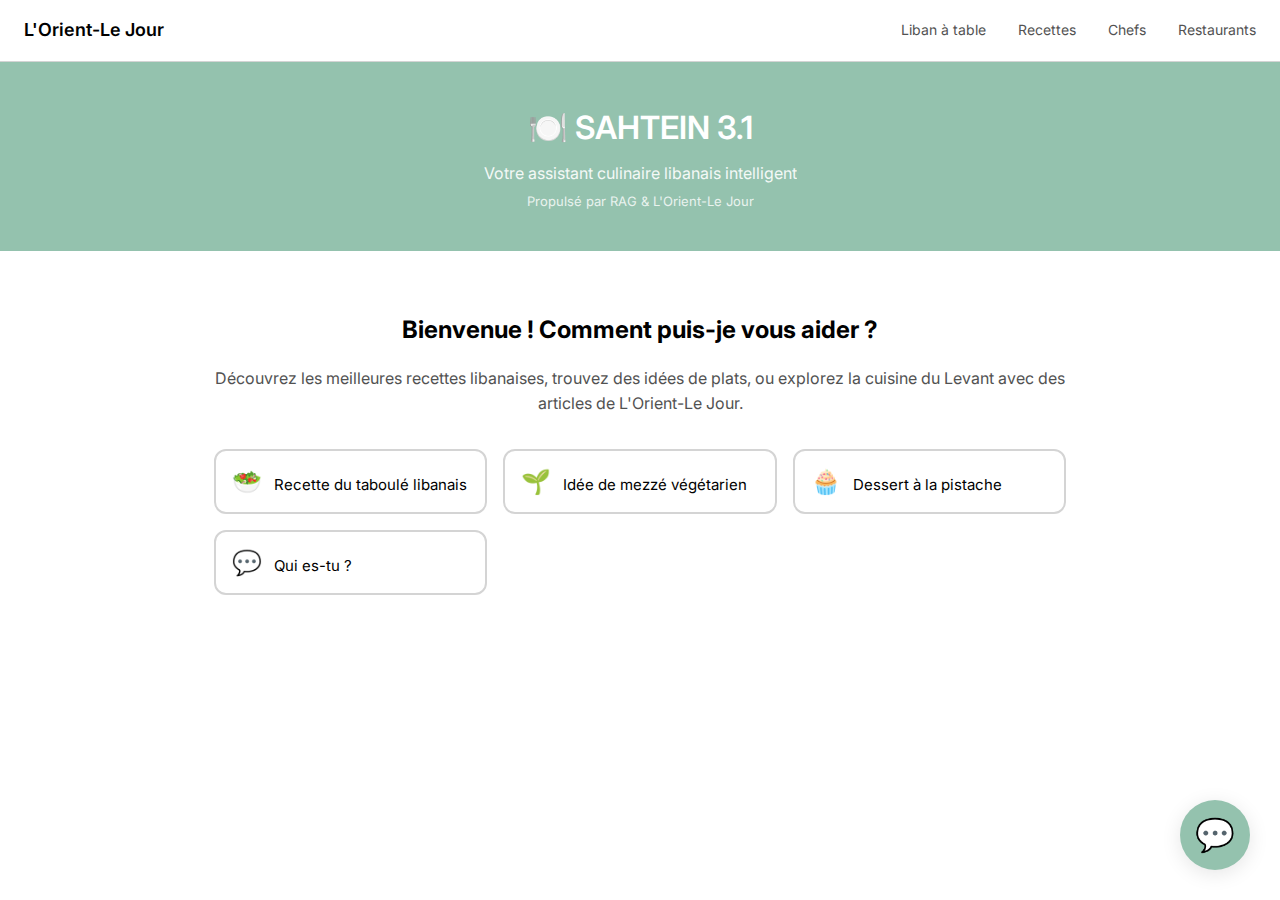
<file: frontend/index.html>
<!DOCTYPE html>
<html lang="fr">
  <head>
    <meta charset="UTF-8" />
    <meta name="viewport" content="width=device-width, initial-scale=1.0" />
    <title>L'Orient Le Jour - SAHTEIN 3.1</title>
    <link
      href="https://fonts.googleapis.com/css2?family=Inter:wght@300;400;500;600&display=swap"
      rel="stylesheet"
    />
    <style>
      /* === VARIABLES & RESET === */
      :root {
        --green: #94c2ae;
        --green-light: #a8d4c0;
        --gray-light: #f5f5f5;
        --gray-medium: #d4d4d4;
        --gray-dark: #525252;
        --white: #ffffff;
        --black: #000000;
        --shadow: 0 4px 20px rgba(0, 0, 0, 0.1);
        --radius: 12px;
        --transition: all 0.3s ease;
      }

      * {
        margin: 0;
        padding: 0;
        box-sizing: border-box;
      }

      body {
        font-family: "Inter", sans-serif;
        background: var(--white);
        color: var(--black);
        line-height: 1.6;
      }

      /* === ANIMATIONS === */
      @keyframes pulse {
        0%,
        100% {
          transform: scale(1);
        }
        50% {
          transform: scale(1.05);
        }
      }

      @keyframes pulse-dots {
        0%,
        80%,
        100% {
          transform: scale(0);
        }
        40% {
          transform: scale(1);
        }
      }

      /* === LAYOUT COMPONENTS === */
      .header {
        border-bottom: 1px solid var(--gray-medium);
        padding: 16px 24px;
        background: var(--white);
        position: relative;
        z-index: 100;
      }

      .nav {
        display: flex;
        align-items: center;
        justify-content: space-between;
      }

      .logo {
        font-weight: 600;
        font-size: 18px;
      }

      .nav-items {
        display: flex;
        gap: 32px;
        font-size: 14px;
        color: var(--gray-dark);
      }

      .green-section {
        background: var(--green);
        color: var(--white);
        text-align: center;
        padding: 40px 24px;
      }

      .green-section h1 {
        font-size: 32px;
        font-weight: 600;
        margin-bottom: 8px;
      }

      .green-section p {
        font-size: 16px;
        opacity: 0.9;
      }

      .green-section small {
        display: block;
        margin-top: 4px;
        font-size: 13px;
        opacity: 0.8;
      }

      /* === WELCOME SECTION === */
      .welcome-section {
        max-width: 900px;
        margin: 0 auto;
        padding: 60px 24px;
        text-align: center;
      }

      .welcome-section h2 {
        font-size: 24px;
        margin-bottom: 16px;
        color: var(--black);
      }

      .welcome-section p {
        font-size: 16px;
        color: var(--gray-dark);
        margin-bottom: 32px;
        line-height: 1.6;
      }

      .quick-suggestions {
        display: grid;
        grid-template-columns: repeat(auto-fit, minmax(250px, 1fr));
        gap: 16px;
        margin-bottom: 32px;
      }

      .suggestion-btn {
        background: var(--white);
        border: 2px solid var(--gray-medium);
        border-radius: var(--radius);
        padding: 16px;
        cursor: pointer;
        transition: var(--transition);
        text-align: left;
        font-size: 15px;
        color: var(--black);
        font-family: "Inter", sans-serif;
      }

      .suggestion-btn:hover {
        border-color: var(--green);
        transform: translateY(-2px);
        box-shadow: var(--shadow);
      }

      .suggestion-btn .emoji {
        font-size: 24px;
        margin-right: 8px;
      }

      /* === BLOB SYSTEM === */
      .blob {
        position: fixed;
        bottom: 30px;
        right: 30px;
        width: 70px;
        height: 70px;
        background: var(--green);
        border-radius: 50%;
        cursor: pointer;
        z-index: 1000;
        display: flex;
        align-items: center;
        justify-content: center;
        font-size: 32px;
        box-shadow: var(--shadow);
        transition: var(--transition);
        animation: pulse 3s infinite;
      }

      .blob:hover {
        transform: scale(1.1);
        background: var(--green-light);
      }

      .blob.hidden {
        transform: translateY(150%);
        opacity: 0;
        pointer-events: none;
      }

      /* === CHAT WINDOW === */
      .chat-window {
        position: fixed;
        background: var(--white);
        border: 2px solid var(--green);
        border-radius: var(--radius);
        box-shadow: var(--shadow);
        z-index: 600;
        opacity: 0;
        pointer-events: none;
        transition: var(--transition);
        display: flex;
        flex-direction: column;
        overflow: hidden;
      }

      .chat-window.visible {
        opacity: 1;
        pointer-events: all;
      }

      /* Chat window modes */
      .chat-window.window-mode {
        top: 10%;
        right: 5%;
        width: 550px;
        height: 650px;
        resize: both;
        min-width: 400px;
        min-height: 450px;
        max-width: 90vw;
        max-height: 85vh;
      }

      .chat-window.half-screen {
        top: 0;
        right: 0;
        width: 50vw;
        height: 100vh;
        border-radius: 0;
        resize: horizontal;
        min-width: 400px;
      }

      .chat-window.full-screen {
        top: 0;
        left: 0;
        right: 0;
        bottom: 0;
        width: 100vw;
        height: 100vh;
        border-radius: 0;
        resize: none;
      }

      .chat-header {
        background: var(--green);
        color: var(--white);
        padding: 16px 20px;
        display: flex;
        align-items: center;
        justify-content: space-between;
        cursor: move;
      }

      .chat-info h3 {
        font-size: 18px;
        font-weight: 500;
        margin-bottom: 2px;
      }

      .chat-info p {
        font-size: 13px;
        opacity: 0.9;
      }

      .chat-controls {
        display: flex;
        gap: 8px;
        align-items: center;
      }

      .control-btn {
        width: 32px;
        height: 32px;
        background: rgba(255, 255, 255, 0.2);
        color: var(--white);
        border: none;
        border-radius: 6px;
        font-size: 16px;
        cursor: pointer;
        transition: var(--transition);
        display: flex;
        align-items: center;
        justify-content: center;
      }

      .control-btn:hover {
        background: rgba(255, 255, 255, 0.3);
      }

      .debug-toggle {
        display: flex;
        align-items: center;
        gap: 6px;
        margin-right: 8px;
        font-size: 12px;
        background: rgba(255, 255, 255, 0.15);
        padding: 4px 10px;
        border-radius: 12px;
        cursor: pointer;
        user-select: none;
      }

      .debug-toggle input[type="checkbox"] {
        width: 14px;
        height: 14px;
        cursor: pointer;
      }

      .chat-messages {
        flex: 1;
        padding: 20px;
        overflow-y: auto;
        min-height: 0;
      }

      .chat-input-area {
        padding: 16px 20px;
        border-top: 1px solid var(--gray-medium);
        background: var(--white);
      }

      .input-container {
        display: flex;
        gap: 12px;
        align-items: flex-end;
      }

      .chat-input {
        flex: 1;
        border: 1px solid var(--gray-medium);
        border-radius: 8px;
        padding: 12px 16px;
        min-height: 44px;
        max-height: 120px;
        font-size: 15px;
        font-family: "Inter", sans-serif;
        resize: none;
        overflow-y: auto;
        line-height: 1.4;
        background: var(--white);
        outline: none;
      }

      .chat-input:focus {
        border-color: var(--green);
      }

      .send-button {
        width: 44px;
        height: 44px;
        background: linear-gradient(135deg, var(--green), var(--green-light));
        border: none;
        border-radius: 10px;
        color: var(--white);
        flex-shrink: 0;
        font-size: 20px;
        cursor: pointer;
        display: flex;
        align-items: center;
        justify-content: center;
        transition: var(--transition);
        box-shadow: 0 3px 12px rgba(148, 194, 174, 0.3);
      }

      .send-button:hover {
        background: linear-gradient(135deg, var(--green-light), var(--green));
        transform: scale(1.05) translateY(-1px);
        box-shadow: 0 6px 20px rgba(148, 194, 174, 0.4);
      }

      .send-button:active {
        transform: scale(0.98);
      }

      .send-button:disabled {
        opacity: 0.5;
        cursor: not-allowed;
      }

      .reset-button {
        flex-shrink: 0;
        padding: 10px 16px;
        background: rgba(229, 62, 62, 0.1);
        border: 1px solid rgba(229, 62, 62, 0.3);
        border-radius: 8px;
        color: #c53030;
        font-size: 13px;
        font-family: "Inter", sans-serif;
        cursor: pointer;
        transition: var(--transition);
        display: flex;
        align-items: center;
        gap: 6px;
      }

      .reset-button:hover {
        background: rgba(229, 62, 62, 0.15);
      }

      /* === MESSAGES === */
      .message {
        margin-bottom: 20px;
        position: relative;
      }

      .message.user {
        display: flex;
        justify-content: flex-end;
      }

      .message-content {
        word-wrap: break-word;
        line-height: 1.5;
      }

      .message.user .message-content {
        background: var(--green);
        color: var(--white);
        padding: 12px 16px;
        border-radius: var(--radius);
        max-width: 75%;
        white-space: pre-wrap;
      }

      .message.assistant .message-wrapper {
        max-width: 90%;
      }

      .message.assistant .message-content {
        border-left: 3px solid var(--green);
        padding-left: 16px;
        color: var(--black);
        line-height: 1.6;
      }

      .message.assistant .message-content p {
        margin: 8px 0;
      }

      .message.assistant .message-content p:first-child {
        margin-top: 0;
      }

      .message.assistant .message-content p:last-child {
        margin-bottom: 0;
      }

      .message.assistant .message-content a {
        color: var(--green);
        text-decoration: none;
        font-weight: 500;
        border-bottom: 1px solid var(--green);
      }

      .message.assistant .message-content a:hover {
        color: var(--green-light);
      }

      .message-metadata {
        margin-top: 8px;
        padding: 8px 12px;
        background: rgba(148, 194, 174, 0.1);
        border-radius: 8px;
        font-size: 12px;
        display: flex;
        align-items: center;
        gap: 12px;
        flex-wrap: wrap;
      }

      .metadata-item {
        display: flex;
        align-items: center;
        gap: 4px;
        color: var(--gray-dark);
      }

      .metadata-item strong {
        color: var(--black);
      }

      .metadata-item a {
        color: var(--green);
        text-decoration: none;
        font-weight: 500;
      }

      .metadata-item a:hover {
        text-decoration: underline;
      }

      .debug-info {
        margin-top: 8px;
      }

      .debug-info details {
        background: #f8f9fa;
        border: 1px solid var(--gray-medium);
        border-radius: 8px;
        padding: 8px;
      }

      .debug-info summary {
        cursor: pointer;
        font-weight: 500;
        font-size: 13px;
        color: var(--gray-dark);
        user-select: none;
      }

      .debug-info summary:hover {
        color: var(--black);
      }

      .debug-info pre {
        margin-top: 8px;
        padding: 12px;
        background: #ffffff;
        border: 1px solid var(--gray-medium);
        border-radius: 6px;
        font-size: 11px;
        overflow-x: auto;
        max-height: 300px;
        overflow-y: auto;
      }

      /* Special message states */
      .message.loading .message-content {
        display: flex;
        align-items: center;
        gap: 8px;
        padding-left: 16px;
        color: var(--gray-dark);
      }

      .message.loading .message-content span {
        display: inline-block;
        width: 8px;
        height: 8px;
        border-radius: 50%;
        background: var(--gray-medium);
        animation: pulse-dots 1.4s infinite both;
      }

      .message.loading .message-content span:nth-child(1) {
        animation-delay: -0.32s;
      }
      .message.loading .message-content span:nth-child(2) {
        animation-delay: -0.16s;
      }

      .message.error .message-wrapper {
        max-width: 90%;
      }

      .message.error .message-content {
        border-left-color: #e53e3e;
        color: #e53e3e;
        padding-left: 16px;
        display: flex;
        align-items: flex-start;
        gap: 8px;
      }

      /* === WELCOME STATE === */
      .empty-state {
        text-align: center;
        padding: 32px;
        color: var(--gray-dark);
      }

      .empty-icon {
        font-size: 48px;
        margin-bottom: 16px;
      }

      .empty-state h3 {
        margin: 16px 0 8px 0;
        color: var(--black);
        font-size: 20px;
      }

      .empty-state p {
        margin: 8px 0;
        line-height: 1.5;
      }

      .suggestions-grid {
        display: grid;
        grid-template-columns: repeat(auto-fit, minmax(200px, 1fr));
        gap: 12px;
        margin-top: 24px;
        max-width: 600px;
        margin-left: auto;
        margin-right: auto;
      }

      .suggestion-chip {
        background: var(--white);
        border: 2px solid var(--gray-medium);
        border-radius: var(--radius);
        padding: 12px;
        cursor: pointer;
        transition: var(--transition);
        text-align: left;
        font-size: 14px;
        color: var(--black);
      }

      .suggestion-chip:hover {
        border-color: var(--green);
        transform: translateY(-2px);
        box-shadow: var(--shadow);
      }

      .suggestion-chip .emoji {
        font-size: 20px;
        margin-right: 6px;
      }

      /* === RESPONSIVE === */
      @media (max-width: 768px) {
        .nav-items {
          display: none;
        }

        .blob {
          bottom: 20px;
          right: 20px;
          width: 60px;
          height: 60px;
          font-size: 28px;
        }

        .chat-window.window-mode,
        .chat-window.half-screen,
        .chat-window.full-screen {
          position: fixed !important;
          top: 0 !important;
          left: 0 !important;
          right: 0 !important;
          bottom: 0 !important;
          width: 100vw !important;
          height: 100vh !important;
          border-radius: 0 !important;
          resize: none !important;
          max-width: 100% !important;
          min-width: 100% !important;
        }

        #windowBtn,
        #halfBtn,
        #fullBtn {
          display: none !important;
        }
      }
    </style>
  </head>
  <body>
    <!-- Header -->
    <header class="header">
      <nav class="nav">
        <div class="logo">L'Orient-Le Jour</div>
        <div class="nav-items">
          <span>Liban à table</span>
          <span>Recettes</span>
          <span>Chefs</span>
          <span>Restaurants</span>
        </div>
      </nav>
    </header>

    <!-- Section verte -->
    <section class="green-section">
      <h1>🍽️ SAHTEIN 3.1</h1>
      <p>Votre assistant culinaire libanais intelligent</p>
      <small>Propulsé par RAG & L'Orient-Le Jour</small>
    </section>

    <!-- Welcome section -->
    <section class="welcome-section">
      <h2>Bienvenue ! Comment puis-je vous aider ?</h2>
      <p>
        Découvrez les meilleures recettes libanaises, trouvez des idées de plats,
        ou explorez la cuisine du Levant avec des articles de L'Orient-Le Jour.
      </p>

      <div class="quick-suggestions">
        <button class="suggestion-btn" data-query="Recette du taboulé libanais">
          <span class="emoji">🥗</span>
          Recette du taboulé libanais
        </button>
        <button class="suggestion-btn" data-query="Idée de mezzé végétarien">
          <span class="emoji">🌱</span>
          Idée de mezzé végétarien
        </button>
        <button class="suggestion-btn" data-query="Dessert libanais à base de pistache">
          <span class="emoji">🧁</span>
          Dessert à la pistache
        </button>
        <button class="suggestion-btn" data-query="Qui es-tu ?">
          <span class="emoji">💬</span>
          Qui es-tu ?
        </button>
      </div>
    </section>

    <!-- Blob -->
    <div class="blob" id="blob">💬</div>

    <!-- Fenêtre de chat -->
    <div class="chat-window window-mode" id="chatWindow">
      <div class="chat-header" id="chatHeader">
        <div class="chat-info">
          <h3>🍽️ SAHTEIN 3.1</h3>
          <p>Assistant culinaire libanais</p>
        </div>
        <div class="chat-controls">
          <label class="debug-toggle" title="Activer le mode debug">
            <input type="checkbox" id="debugToggle" />
            <span>Debug</span>
          </label>
          <button class="control-btn" id="windowBtn" title="Mode fenêtre">❐</button>
          <button class="control-btn" id="halfBtn" title="Demi-écran">◧</button>
          <button class="control-btn" id="fullBtn" title="Plein écran">🗖</button>
          <button class="control-btn" id="closeBtn" title="Fermer">×</button>
        </div>
      </div>

      <div class="chat-messages" id="chatMessages">
        <!-- Messages will appear here -->
      </div>

      <div class="chat-input-area">
        <div class="input-container">
          <button class="reset-button" id="resetButton" title="Effacer la conversation">
            🗑️ Effacer
          </button>
          <textarea
            class="chat-input"
            id="chatInput"
            placeholder="Tapez votre message... (Entrée pour envoyer, Maj+Entrée pour nouvelle ligne)"
            rows="1"
          ></textarea>
          <button class="send-button" id="sendButton" title="Envoyer">✦</button>
        </div>
      </div>
    </div>

    <script>
      // ==================== CONFIGURATION ====================
      const API_BASE_URL = "http://localhost:8000/api";
      const APP_NAME = "Sahtein 3.1";

      // Scenario names for debugging
      const SCENARIO_NAMES = {
        1: "Recette OLJ disponible",
        2: "Recette Base 2 + OLJ",
        3: "Fallback (hors sujet)",
        4: "Salutation",
        5: "À propos du bot",
        6: "Redirection (hors sujet)",
        7: "Langue non-française",
        8: "Suggestions d'ingrédients",
      };

      // ==================== DOM ELEMENTS ====================
      const elements = {
        blob: document.getElementById("blob"),
        chatWindow: document.getElementById("chatWindow"),
        chatHeader: document.getElementById("chatHeader"),
        chatMessages: document.getElementById("chatMessages"),
        chatInput: document.getElementById("chatInput"),
        sendButton: document.getElementById("sendButton"),
        resetButton: document.getElementById("resetButton"),
        debugToggle: document.getElementById("debugToggle"),
        controls: {
          window: document.getElementById("windowBtn"),
          half: document.getElementById("halfBtn"),
          full: document.getElementById("fullBtn"),
          close: document.getElementById("closeBtn"),
        },
      };

      // ==================== APP STATE ====================
      const state = {
        isChatVisible: false,
        isDragging: false,
        dragStart: { x: 0, y: 0 },
        windowStart: { x: 0, y: 0 },
        isFirstQuery: true,
        isDebugMode: false,
      };

      // ==================== UTILITIES ====================
      const utils = {
        autoResize: (textarea) => {
          textarea.style.height = "auto";
          textarea.style.height = Math.min(textarea.scrollHeight, 120) + "px";
        },

        scrollToBottom: () => {
          elements.chatMessages.scrollTop = elements.chatMessages.scrollHeight;
        },

        sanitizeHTML: (html) => {
          // Basic HTML sanitization - backend ContentGuard already handles most of this
          const temp = document.createElement("div");
          temp.innerHTML = html;
          return temp.innerHTML;
        },
      };

      // ==================== MESSAGE MANAGEMENT ====================
      const messageSystem = {
        addMessage: (type, content, metadata = null) => {
          const messageDiv = document.createElement("div");
          messageDiv.className = `message ${type}`;

          if (type === "user") {
            const contentDiv = document.createElement("div");
            contentDiv.className = "message-content";
            contentDiv.textContent = content;
            messageDiv.appendChild(contentDiv);
          } else if (type === "loading") {
            const contentDiv = document.createElement("div");
            contentDiv.className = "message-content";
            contentDiv.innerHTML =
              "Sahtein réfléchit... <span></span><span></span><span></span>";
            messageDiv.appendChild(contentDiv);
          } else if (type === "assistant") {
            const wrapperDiv = document.createElement("div");
            wrapperDiv.className = "message-wrapper";

            const contentDiv = document.createElement("div");
            contentDiv.className = "message-content";
            contentDiv.innerHTML = utils.sanitizeHTML(content);
            wrapperDiv.appendChild(contentDiv);

            // Add metadata if available
            if (metadata) {
              const metadataDiv = messageSystem.createMetadata(metadata);
              wrapperDiv.appendChild(metadataDiv);
            }

            messageDiv.appendChild(wrapperDiv);
          } else if (type === "error") {
            const wrapperDiv = document.createElement("div");
            wrapperDiv.className = "message-wrapper";

            const contentDiv = document.createElement("div");
            contentDiv.className = "message-content";
            contentDiv.innerHTML = `⚠️ <span>${content}</span>`;
            wrapperDiv.appendChild(contentDiv);

            messageDiv.appendChild(wrapperDiv);
          } else if (type === "empty") {
            const contentDiv = document.createElement("div");
            contentDiv.className = "message-content";
            contentDiv.innerHTML = `
              <div class="empty-state">
                <div class="empty-icon">👋</div>
                <h3>Bonjour ! Je suis ${APP_NAME}</h3>
                <p>Votre assistant culinaire libanais intelligent.</p>
                <p>Posez-moi vos questions sur la cuisine libanaise !</p>
                <div class="suggestions-grid">
                  <button class="suggestion-chip" data-query="Recette du taboulé">
                    <span class="emoji">🥗</span> Recette du taboulé
                  </button>
                  <button class="suggestion-chip" data-query="Mezzé végétarien">
                    <span class="emoji">🌱</span> Mezzé végétarien
                  </button>
                  <button class="suggestion-chip" data-query="Dessert à la pistache">
                    <span class="emoji">🧁</span> Dessert pistache
                  </button>
                  <button class="suggestion-chip" data-query="Qui es-tu ?">
                    <span class="emoji">💬</span> Qui es-tu ?
                  </button>
                </div>
              </div>
            `;
            messageDiv.appendChild(contentDiv);
          }

          elements.chatMessages.appendChild(messageDiv);
          setTimeout(utils.scrollToBottom, 100);

          return messageDiv;
        },

        createMetadata: (metadata) => {
          const metadataDiv = document.createElement("div");
          metadataDiv.className = "message-metadata";

          // Scenario ID
          if (metadata.scenario_id) {
            const scenarioItem = document.createElement("div");
            scenarioItem.className = "metadata-item";
            const scenarioName =
              SCENARIO_NAMES[metadata.scenario_id] || `Scénario ${metadata.scenario_id}`;
            scenarioItem.innerHTML = `<strong>Scénario:</strong> ${scenarioName}`;
            metadataDiv.appendChild(scenarioItem);
          }

          // Primary URL
          if (metadata.primary_url) {
            const urlItem = document.createElement("div");
            urlItem.className = "metadata-item";
            urlItem.innerHTML = `<strong>Source:</strong> <a href="${metadata.primary_url}" target="_blank" rel="noopener noreferrer">Voir l'article OLJ →</a>`;
            metadataDiv.appendChild(urlItem);
          }

          // Debug info
          if (metadata.debug_info && state.isDebugMode) {
            const debugDiv = document.createElement("div");
            debugDiv.className = "debug-info";
            debugDiv.innerHTML = `
              <details>
                <summary>🔍 Informations de debug</summary>
                <pre>${JSON.stringify(metadata.debug_info, null, 2)}</pre>
              </details>
            `;
            metadataDiv.appendChild(debugDiv);
          }

          return metadataDiv;
        },
      };

      // ==================== API COMMUNICATION ====================
      const api = {
        async sendMessage(message, debug = false) {
          try {
            const response = await fetch(`${API_BASE_URL}/chat`, {
              method: "POST",
              headers: {
                "Content-Type": "application/json",
              },
              body: JSON.stringify({
                message: message,
                debug: debug,
              }),
            });

            if (!response.ok) {
              const errorData = await response.json().catch(() => ({}));
              throw new Error(
                errorData.detail || `Erreur HTTP ${response.status}`
              );
            }

            const data = await response.json();
            return { success: true, data: data };
          } catch (error) {
            console.error("API Error:", error);
            return {
              success: false,
              error:
                error.message ||
                "Une erreur est survenue. Vérifiez que le backend est démarré.",
            };
          }
        },

        async checkHealth() {
          try {
            const response = await fetch(`${API_BASE_URL}/status`);
            const data = await response.json();
            console.log("Backend status:", data);
            return data.status === "operational";
          } catch (error) {
            console.error("Health check failed:", error);
            return false;
          }
        },
      };

      // ==================== UI HANDLERS ====================
      const ui = {
        showChat: () => {
          state.isChatVisible = true;
          elements.chatWindow.classList.add("visible");
          elements.chatInput.focus();

          // Show empty state on first interaction
          if (state.isFirstQuery) {
            messageSystem.addMessage("empty", "");
            state.isFirstQuery = false;
          }
        },

        hideChat: () => {
          state.isChatVisible = false;
          elements.chatWindow.classList.remove("visible");
        },

        async handleUserQuery(query) {
          if (!query.trim()) return;

          // Disable send button
          elements.sendButton.disabled = true;

          // Add user message
          messageSystem.addMessage("user", query.trim());

          // Show loading state
          const loadingMessage = messageSystem.addMessage("loading", "");

          // Call API with debug mode
          const result = await api.sendMessage(query.trim(), state.isDebugMode);

          // Remove loading state
          loadingMessage.remove();

          // Re-enable send button
          elements.sendButton.disabled = false;

          // Handle response
          if (result.success) {
            const metadata = {
              scenario_id: result.data.scenario_id,
              primary_url: result.data.primary_url,
              debug_info: result.data.debug_info,
            };
            messageSystem.addMessage("assistant", result.data.html, metadata);
          } else {
            messageSystem.addMessage("error", result.error);
          }
        },

        resetConversation: () => {
          if (confirm("Êtes-vous sûr de vouloir effacer la conversation ?")) {
            elements.chatMessages.innerHTML = "";
            state.isFirstQuery = true;
            messageSystem.addMessage("empty", "");
          }
        },
      };

      // ==================== DRAG SYSTEM ====================
      const dragSystem = {
        start: (e) => {
          if (e.target.closest(".chat-controls")) return;
          if (window.innerWidth <= 768) return; // No drag on mobile

          state.isDragging = true;
          state.dragStart = { x: e.clientX, y: e.clientY };
          const rect = elements.chatWindow.getBoundingClientRect();
          state.windowStart = { x: rect.left, y: rect.top };

          elements.chatHeader.style.cursor = "grabbing";
          document.body.style.cursor = "grabbing";
          elements.chatWindow.style.transition = "none";

          document.addEventListener("mousemove", dragSystem.move);
          document.addEventListener("mouseup", dragSystem.end);
          e.preventDefault();
        },

        move: (e) => {
          if (!state.isDragging) return;

          const deltaX = e.clientX - state.dragStart.x;
          const deltaY = e.clientY - state.dragStart.y;

          elements.chatWindow.style.left = state.windowStart.x + deltaX + "px";
          elements.chatWindow.style.top = state.windowStart.y + deltaY + "px";
        },

        end: () => {
          state.isDragging = false;
          elements.chatHeader.style.cursor = "move";
          document.body.style.cursor = "";
          elements.chatWindow.style.transition = "";

          document.removeEventListener("mousemove", dragSystem.move);
          document.removeEventListener("mouseup", dragSystem.end);
        },
      };

      // ==================== EVENT LISTENERS ====================
      document.addEventListener("DOMContentLoaded", () => {
        // Check backend health
        api.checkHealth();

        // Chat input handlers
        elements.chatInput.addEventListener("input", () =>
          utils.autoResize(elements.chatInput)
        );

        elements.chatInput.addEventListener("keydown", (e) => {
          if (e.key === "Enter" && !e.shiftKey) {
            e.preventDefault();
            const message = elements.chatInput.value.trim();
            if (message) {
              elements.chatInput.value = "";
              elements.chatInput.style.height = "auto";
              ui.handleUserQuery(message);
            }
          }
        });

        // Send button
        elements.sendButton.addEventListener("click", () => {
          const message = elements.chatInput.value.trim();
          if (message) {
            elements.chatInput.value = "";
            elements.chatInput.style.height = "auto";
            ui.handleUserQuery(message);
          }
        });

        // Reset button
        elements.resetButton.addEventListener("click", ui.resetConversation);

        // Debug toggle
        elements.debugToggle.addEventListener("change", (e) => {
          state.isDebugMode = e.target.checked;
          console.log("Debug mode:", state.isDebugMode ? "ON" : "OFF");
        });

        // Window controls
        elements.controls.window.addEventListener("click", () => {
          elements.chatWindow.className = "chat-window window-mode visible";
        });
        elements.controls.half.addEventListener("click", () => {
          elements.chatWindow.className = "chat-window half-screen visible";
        });
        elements.controls.full.addEventListener("click", () => {
          elements.chatWindow.className = "chat-window full-screen visible";
        });
        elements.controls.close.addEventListener("click", ui.hideChat);

        // Drag & drop
        elements.chatHeader.addEventListener("mousedown", dragSystem.start);

        // Blob click
        elements.blob.addEventListener("click", ui.showChat);

        // Quick suggestions (welcome page)
        document.querySelectorAll(".suggestion-btn, .suggestion-chip").forEach((btn) => {
          btn.addEventListener("click", (e) => {
            const query = e.currentTarget.dataset.query;
            ui.showChat();
            setTimeout(() => {
              elements.chatInput.value = query;
              elements.chatInput.focus();
            }, 300);
          });
        });

        // Delegate click events for dynamically added suggestion chips
        elements.chatMessages.addEventListener("click", (e) => {
          const chip = e.target.closest(".suggestion-chip");
          if (chip) {
            const query = chip.dataset.query;
            elements.chatInput.value = query;
            elements.chatInput.focus();
          }
        });

        // Keyboard shortcuts
        document.addEventListener("keydown", (e) => {
          if (e.key === "Escape" && state.isChatVisible) {
            ui.hideChat();
          }
          if (e.ctrlKey && e.key === "k") {
            e.preventDefault();
            if (state.isChatVisible) {
              ui.hideChat();
            } else {
              ui.showChat();
            }
          }
        });

        console.log(`${APP_NAME} initialized successfully!`);
        console.log(`Backend: ${API_BASE_URL}`);
      });
    </script>
  </body>
</html>
</file>
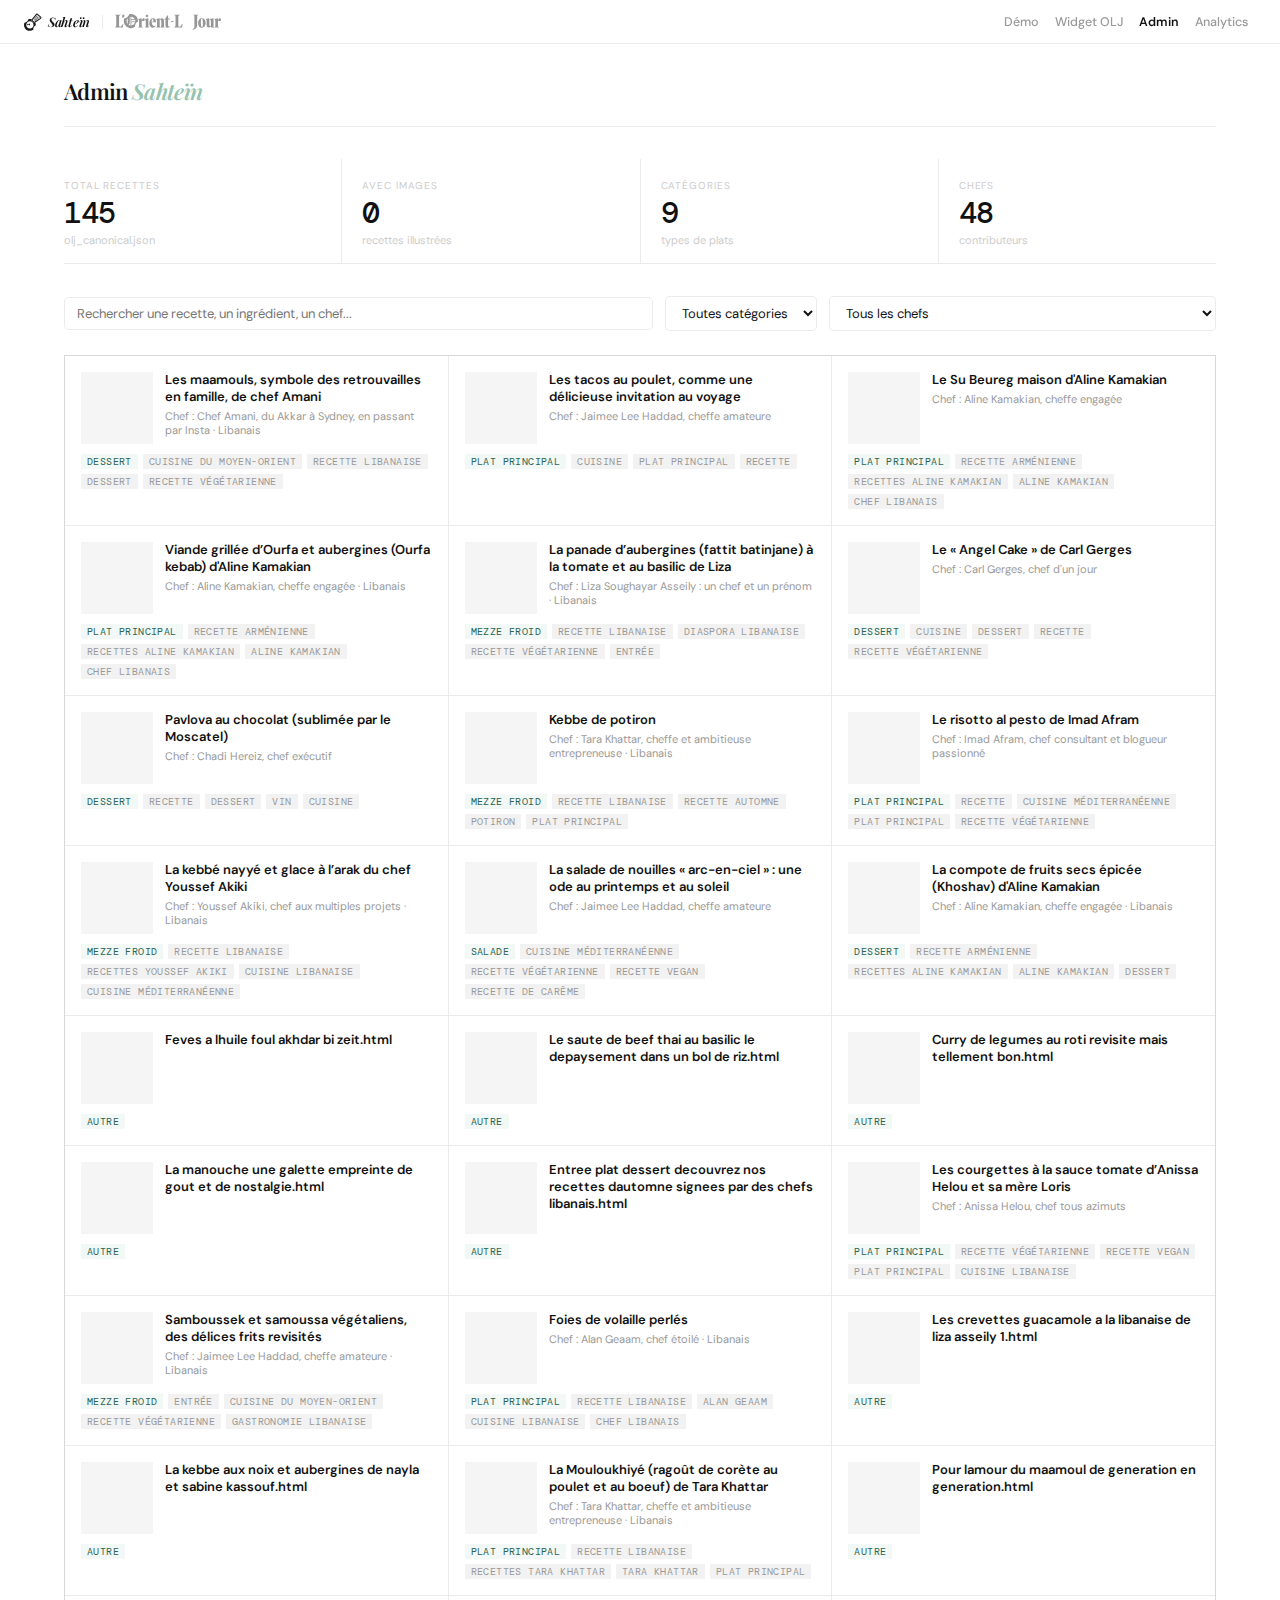
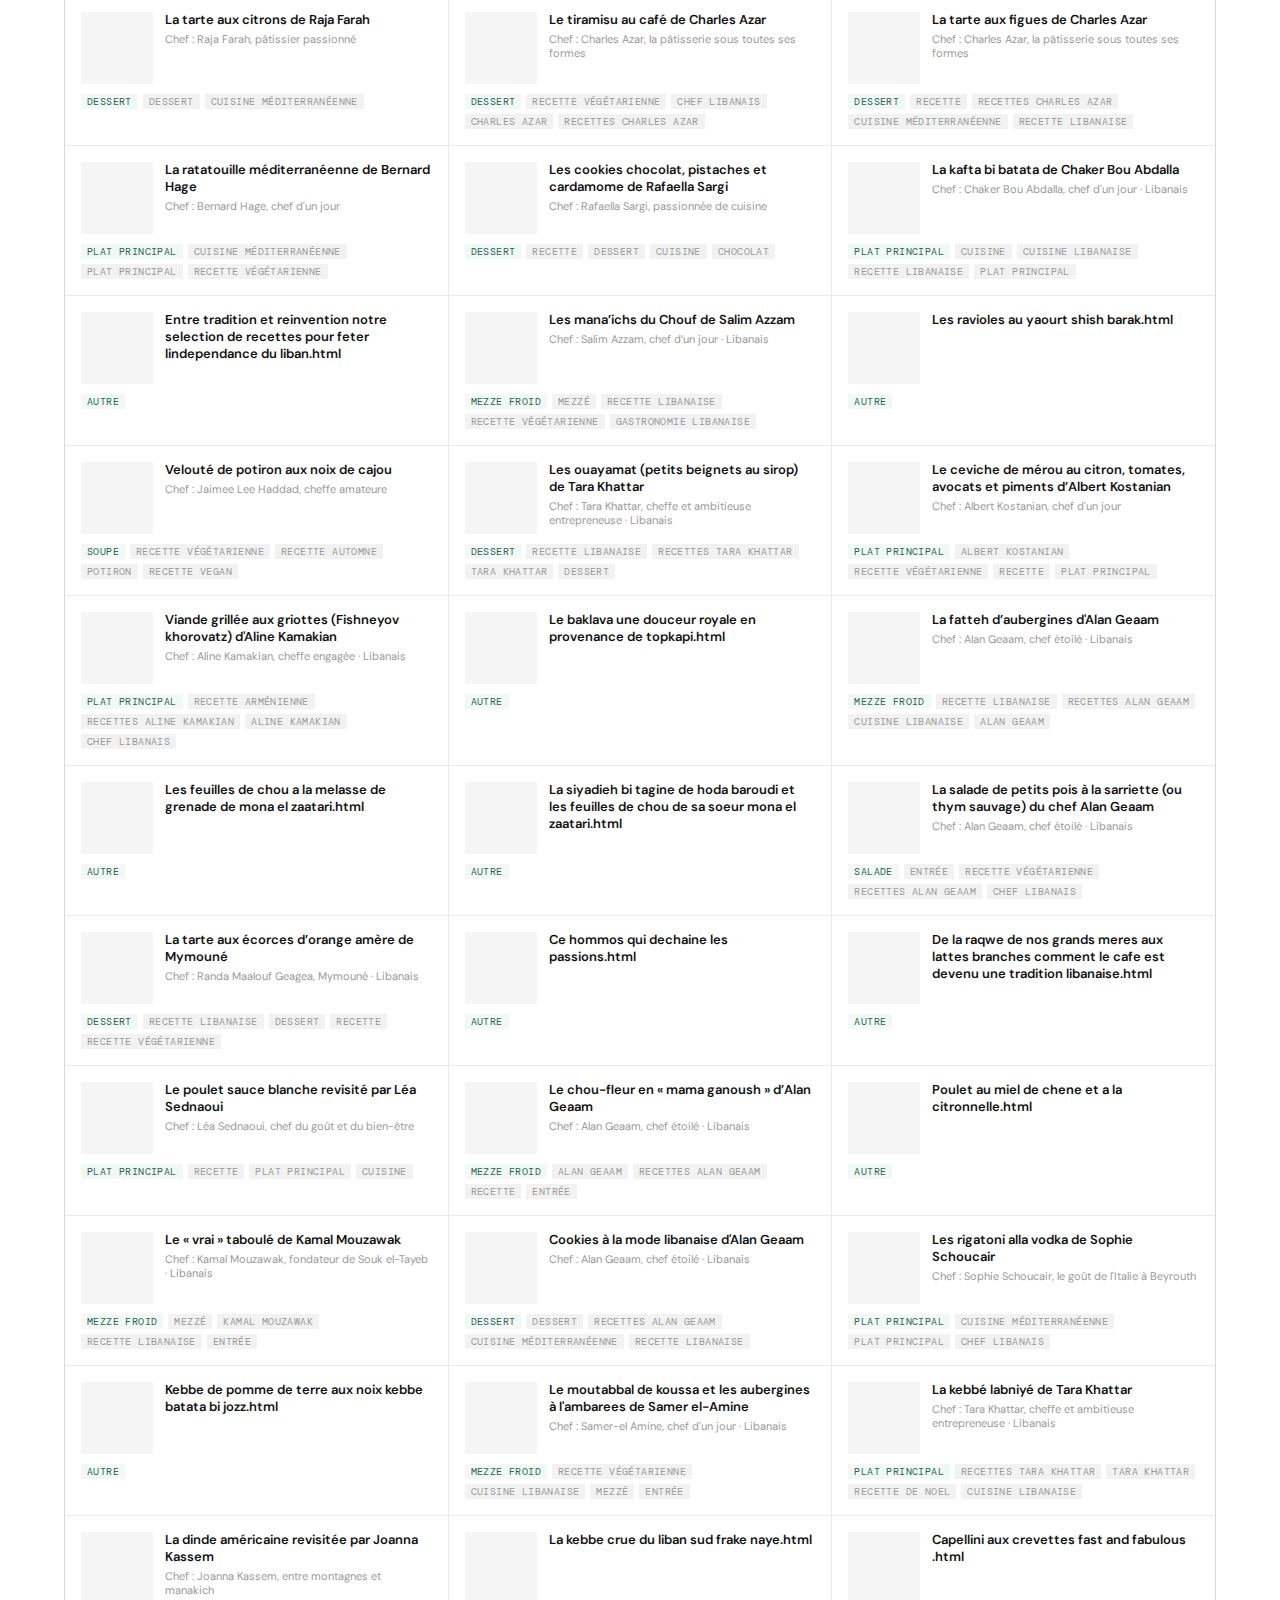
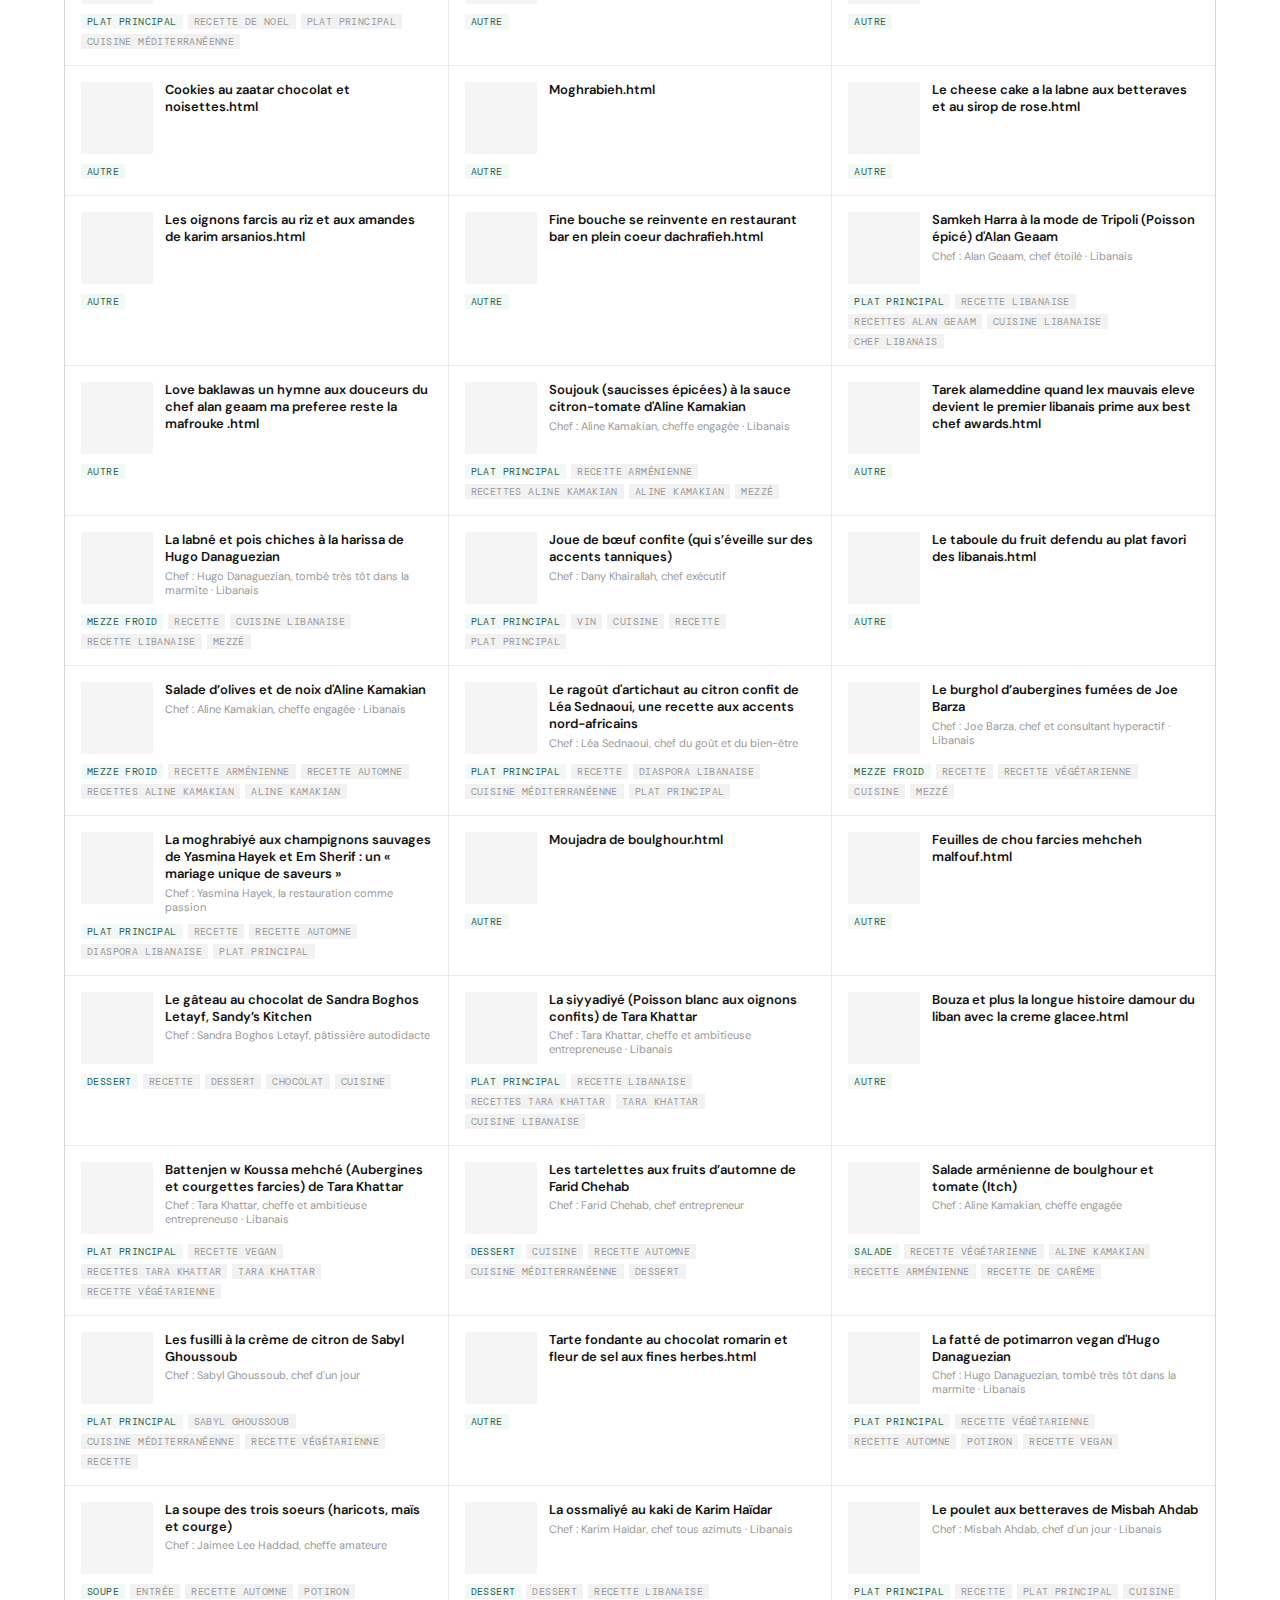
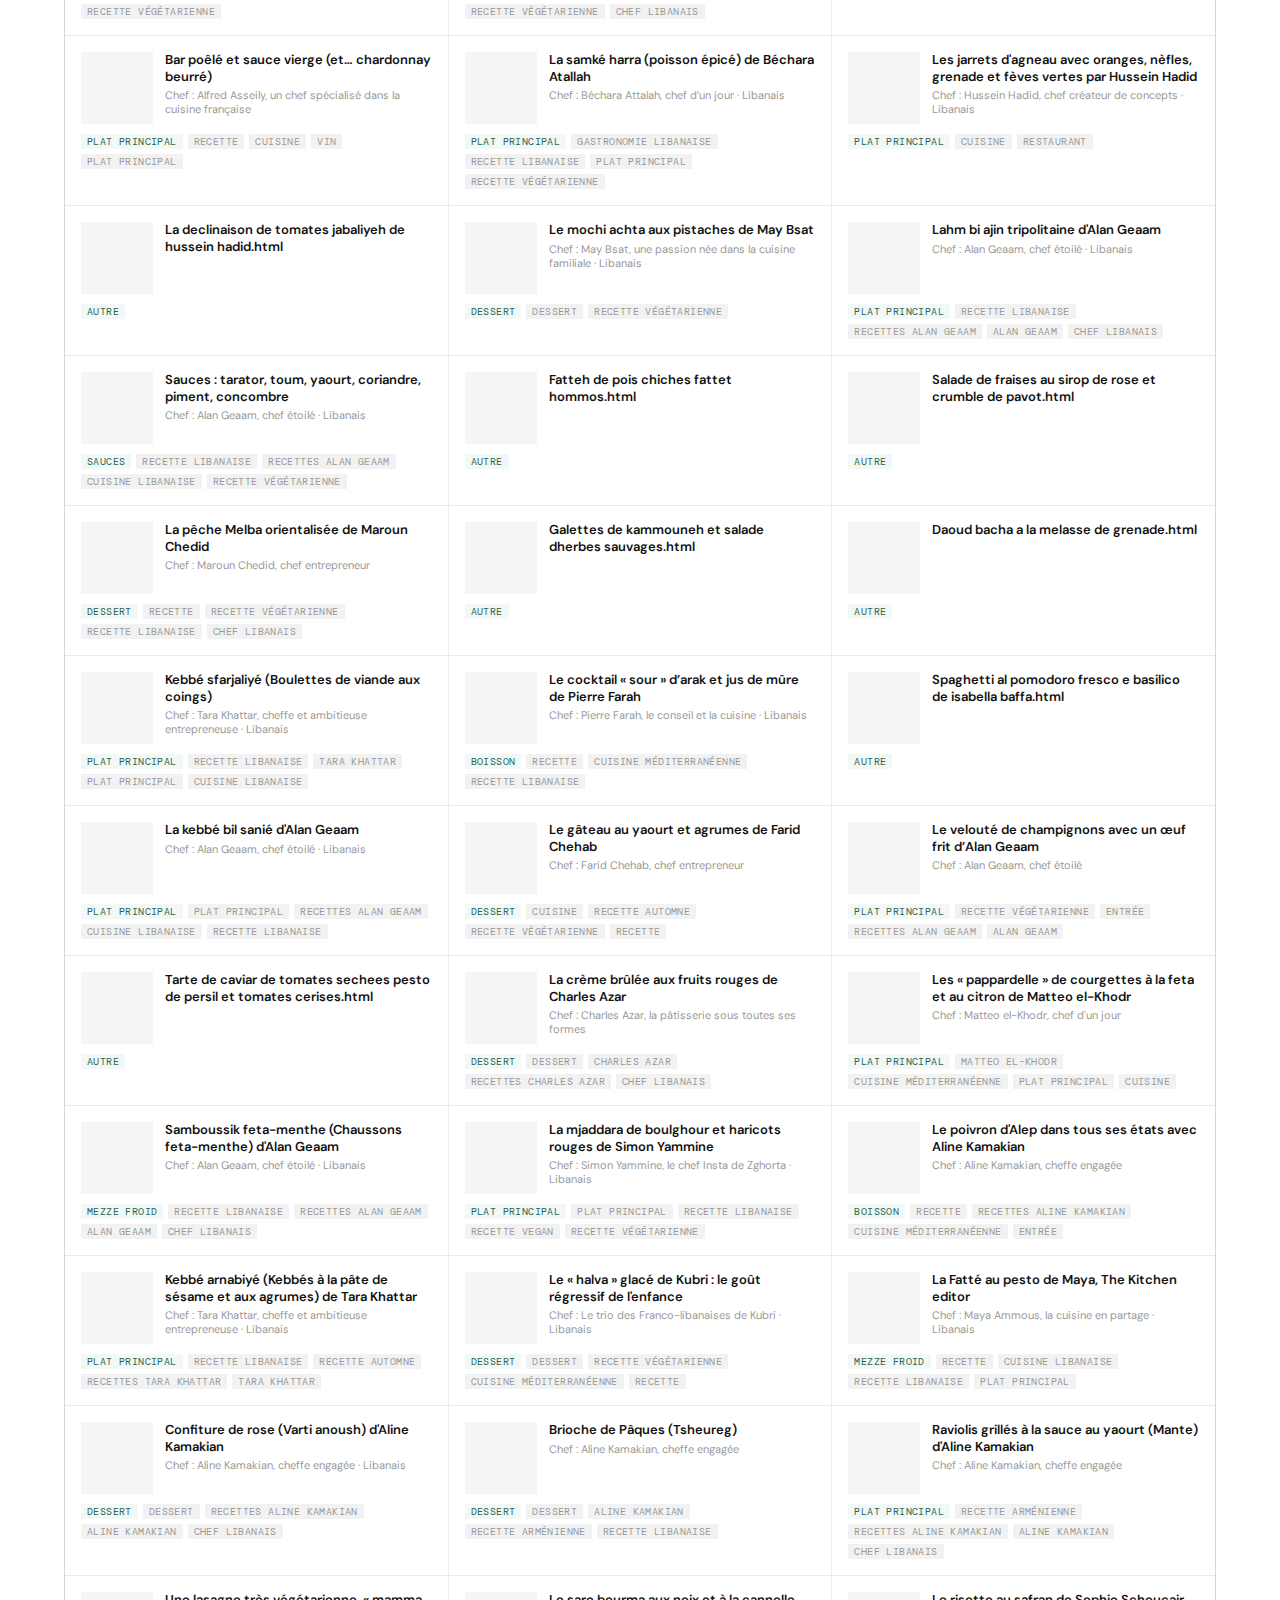
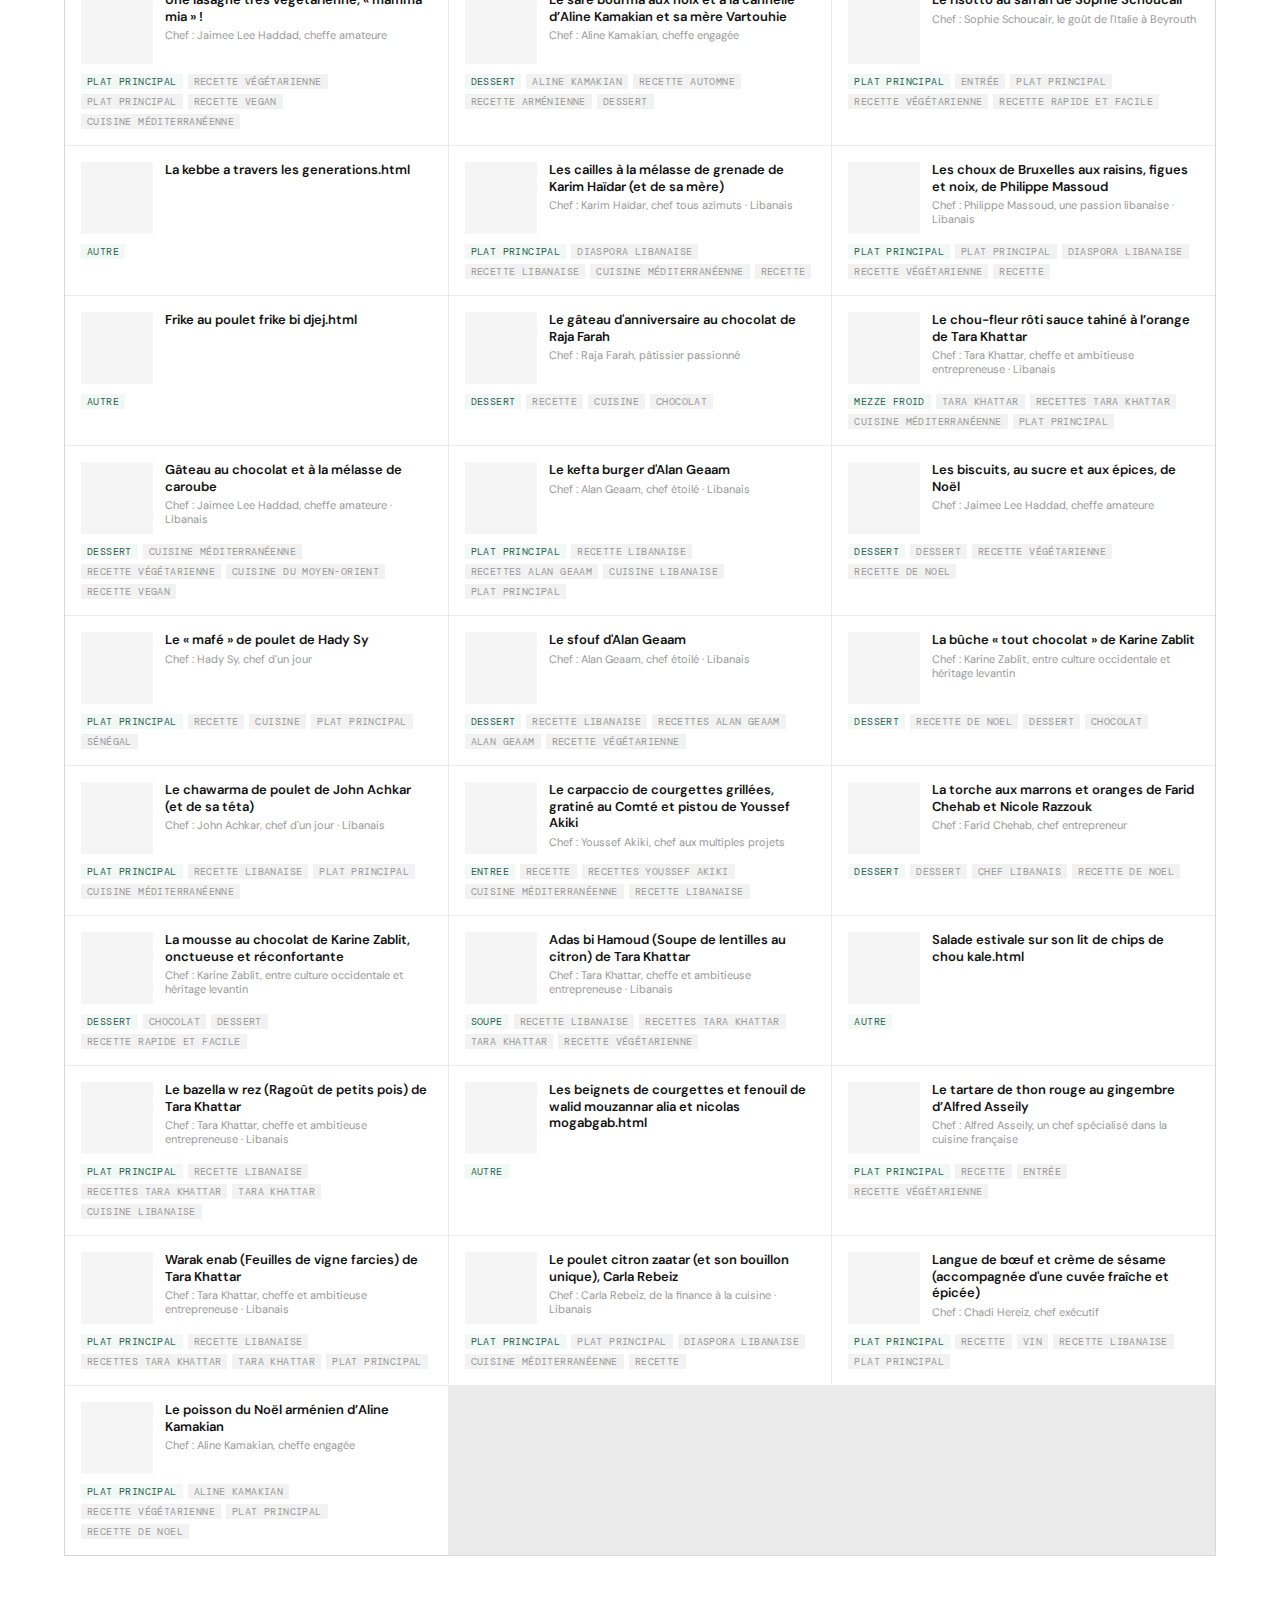
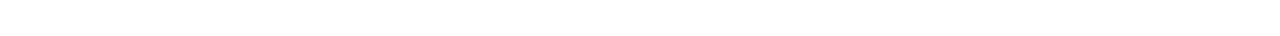
<file: frontend/admin.html>
<!DOCTYPE html>
<html lang="fr">
<head>
  <meta charset="UTF-8">
  <meta name="viewport" content="width=device-width, initial-scale=1.0">
  <title>Sahteïn Admin</title>
  <link rel="preconnect" href="https://fonts.googleapis.com">
  <link href="https://fonts.googleapis.com/css2?family=Playfair+Display:ital,wght@0,600;1,400&family=DM+Sans:opsz,wght@9..40,400;9..40,500;9..40,600&family=DM+Mono:wght@400;500&display=swap" rel="stylesheet">
  <style>
    :root {
      --white: #ffffff;
      --bg:    #fafafa;
      --line:  rgba(0,0,0,0.08);
      --ink:   #111111;
      --ink-2: #555555;
      --ink-3: #999999;
      --ink-4: #cccccc;
      --green: #94c2ae;
      --green-d: #2a6452;
      --ui:   "DM Sans", system-ui, sans-serif;
      --mono: "DM Mono", ui-monospace, monospace;
      --serif:"Playfair Display", Georgia, serif;
    }
    *, *::before, *::after { box-sizing: border-box; margin: 0; padding: 0; }
    body {
      font-family: var(--ui);
      font-size: 13px;
      background: var(--white);
      color: var(--ink);
      min-height: 100vh;
      -webkit-font-smoothing: antialiased;
    }

    /* Nav */
    nav.top {
      position: sticky; top: 0; z-index: 100;
      height: 44px;
      background: rgba(255,255,255,0.92);
      backdrop-filter: blur(20px);
      border-bottom: 1px solid var(--line);
      display: flex; align-items: center;
      padding: 0 24px; gap: 12px;
    }
    .nb { display:flex;align-items:center;gap:6px;text-decoration:none;flex-shrink:0; }
    .nb img { width:18px;height:18px;display:block; }
    .nb span { font-family:var(--serif);font-size:13px;font-weight:600;font-style:italic;color:var(--ink);letter-spacing:-.02em; }
    .nsep { width:1px;height:14px;background:var(--line);flex-shrink:0; }
    .nolj img { height:16px;width:auto;opacity:.45;display:block;transition:opacity .15s; }
    .nolj:hover img { opacity:.7; }
    .nolj { text-decoration:none;flex-shrink:0; }
    .nsp  { flex:1; }
    .nlinks { display:flex;align-items:center;gap:0; }
    .nl { font-size:12.5px;font-weight:500;color:var(--ink-3);text-decoration:none;padding:4px 8px;white-space:nowrap;transition:color .1s; }
    .nl:hover { color:var(--ink); }
    .nl.on { color:var(--ink);font-weight:600; }

    /* Page */
    .page { max-width: 1200px; margin: 0 auto; padding: 0 24px 80px; }

    /* Header */
    .hd {
      padding: 32px 0 20px;
      border-bottom: 1px solid var(--line);
      margin-bottom: 32px;
    }
    .hd-title { font-family:var(--serif);font-size:22px;font-weight:600;letter-spacing:-.03em;color:var(--ink); }
    .hd-title em { font-style:italic;color:var(--green); }

    /* Stats row */
    .stats-row {
      display: flex;
      border-bottom: 1px solid var(--line);
      margin-bottom: 32px;
    }
    .stat {
      flex: 1; padding: 20px 20px 16px 0;
      border-right: 1px solid var(--line);
    }
    .stat:last-child { border-right: none; padding-right: 0; }
    .stat:first-child { padding-left: 0; }
    .stat + .stat { padding-left: 20px; }
    .stat-label {
      font-size: 10px; text-transform: uppercase; letter-spacing: .09em;
      color: var(--ink-4); margin-bottom: 6px;
    }
    .stat-value {
      font-family: var(--mono); font-size: 30px; font-weight: 500;
      line-height: 1; color: var(--ink); letter-spacing: -.03em;
    }
    .stat-sub { font-size: 11px; color: var(--ink-4); margin-top: 5px; }

    /* Filters */
    .filters {
      display: flex; gap: 12px; flex-wrap: wrap; align-items: center;
      margin-bottom: 24px;
    }
    .search-input {
      flex: 1; min-width: 220px;
      padding: 7px 12px;
      border: 1px solid var(--line); border-radius: 5px;
      font-size: 13px; font-family: var(--ui); color: var(--ink);
      background: var(--white); outline: none;
      transition: border-color .15s;
    }
    .search-input:focus { border-color: rgba(0,0,0,0.25); }
    .filter-select {
      padding: 7px 12px;
      border: 1px solid var(--line); border-radius: 5px;
      font-size: 13px; font-family: var(--ui); color: var(--ink);
      background: var(--white); cursor: pointer; outline: none;
    }

    /* Recipe grid */
    .recipes-grid {
      display: grid;
      grid-template-columns: repeat(auto-fill, minmax(340px, 1fr));
      gap: 1px;
      background: var(--line);
      border: 1px solid var(--line);
    }
    .recipe-item {
      background: var(--white);
      padding: 16px;
      display: flex; flex-direction: column; gap: 10px;
    }
    .recipe-item-head { display: flex; gap: 12px; }
    .recipe-thumb {
      width: 72px; height: 72px; flex-shrink: 0;
      background-size: cover; background-position: center;
      background-color: #f2f2f2;
    }
    .recipe-thumb.no-img {
      display: flex; align-items: center; justify-content: center;
      font-size: 22px; background: #f5f5f5; color: #ccc;
    }
    .recipe-info { flex: 1; min-width: 0; }
    .recipe-title {
      font-size: 13px; font-weight: 600; line-height: 1.3;
      color: var(--ink); margin-bottom: 3px;
    }
    .recipe-title a { color: inherit; text-decoration: none; }
    .recipe-title a:hover { color: var(--green-d); }
    .recipe-meta { font-size: 11px; color: var(--ink-3); }
    .recipe-tags { display: flex; gap: 5px; flex-wrap: wrap; }
    .rtag {
      font-size: 10px; font-family: var(--mono);
      padding: 1px 6px; background: #f2f2f2; color: var(--ink-3);
      text-transform: uppercase; letter-spacing: .04em;
    }
    .rtag.cat { background: rgba(148,194,174,.12); color: var(--green-d); }

    /* States */
    .loading { padding: 48px 24px; color: var(--ink-4); font-size: 12.5px; font-style: italic; }
    .empty-state { padding: 48px 24px; color: var(--ink-4); font-size: 12.5px; font-style: italic; }

    @keyframes spin { to { transform: rotate(360deg); } }
    @media (max-width: 700px) {
      .stats-row { flex-wrap: wrap; }
      .stat { flex: 0 0 50%; }
      .page { padding: 0 16px 60px; }
      nav.top { padding: 0 16px; }
    }
  </style>
</head>
<body>
  <nav class="top">
    <a class="nb" href="/">
      <img src="assets/v7_logo_sahten.svg" alt="Sahteïn" />
      <span>Sahteïn</span>
    </a>
    <div class="nsep"></div>
    <a class="nolj" href="https://www.lorientlejour.com/cuisine-liban-a-table" target="_blank" rel="noopener" title="L'Orient-Le Jour">
      <img src="assets/logo_olj.svg" alt="L'Orient-Le Jour" />
    </a>
    <div class="nsp"></div>
    <div class="nlinks">
      <a class="nl" href="/">Démo</a>
      <a class="nl" href="/widget">Widget OLJ</a>
      <a class="nl on" href="/admin">Admin</a>
      <a class="nl" href="/dashboard">Analytics</a>
    </div>
  </nav>
  
  <div class="page">
    <div class="hd">
      <h1 class="hd-title">Admin <em>Sahteïn</em></h1>
    </div>

    <!-- Stats -->
    <div class="stats-row">
      <div class="stat">
        <div class="stat-label">Total Recettes</div>
        <div class="stat-value" id="total-recipes">—</div>
        <div class="stat-sub">olj_canonical.json</div>
      </div>
      <div class="stat">
        <div class="stat-label">Avec Images</div>
        <div class="stat-value" id="with-images">—</div>
        <div class="stat-sub">recettes illustrées</div>
      </div>
      <div class="stat">
        <div class="stat-label">Catégories</div>
        <div class="stat-value" id="categories-count">—</div>
        <div class="stat-sub">types de plats</div>
      </div>
      <div class="stat">
        <div class="stat-label">Chefs</div>
        <div class="stat-value" id="chefs-count">—</div>
        <div class="stat-sub">contributeurs</div>
      </div>
    </div>

    <!-- Filters -->
    <div class="filters">
      <input type="text" class="search-input" id="search" placeholder="Rechercher une recette, un ingrédient, un chef...">
      <select class="filter-select" id="category-filter">
        <option value="">Toutes catégories</option>
      </select>
      <select class="filter-select" id="chef-filter">
        <option value="">Tous les chefs</option>
      </select>
    </div>

    <!-- Recipes Grid -->
    <div class="recipes-grid" id="recipes-grid">
      <div class="loading">Chargement des recettes...</div>
    </div>
  </div>

  <script>
    const API_BASE = window.SAHTEN_API_BASE || 'https://web-production-73152.up.railway.app/api';
    let allRecipes = [];
    
    async function loadRecipes() {
      const grid = document.getElementById('recipes-grid');
      
      try {
        // Try local JSON first (for development)
        let response = await fetch('../data/olj_canonical.json');
        
        // If local fails, try API endpoint
        if (!response.ok) {
          response = await fetch(`${API_BASE}/recipes`);
        }
        
        if (!response.ok) {
          throw new Error(`HTTP ${response.status}`);
        }
        
        const data = await response.json();
        allRecipes = Array.isArray(data) ? data : (data.recipes || []);
        
        if (allRecipes.length === 0) {
          grid.innerHTML = '<div class="empty-state">Aucune recette dans la base.</div>';
          return;
        }
        
        updateStats();
        populateFilters();
        renderRecipes(allRecipes);
      } catch (error) {
        grid.innerHTML = '<div class="empty-state">Impossible de charger les recettes.</div>';
      }
    }
    
    function updateStats() {
      document.getElementById('total-recipes').textContent = allRecipes.length;
      document.getElementById('with-images').textContent = allRecipes.filter(r => r._image_url).length;
      
      const categories = new Set(allRecipes.map(r => r.category_canonical));
      document.getElementById('categories-count').textContent = categories.size;
      
      const chefs = new Set(allRecipes.filter(r => r.chef_name).map(r => r.chef_name));
      document.getElementById('chefs-count').textContent = chefs.size;
    }
    
    function populateFilters() {
      const categoryFilter = document.getElementById('category-filter');
      const chefFilter = document.getElementById('chef-filter');
      
      const categories = [...new Set(allRecipes.map(r => r.category_canonical))].sort();
      categories.forEach(cat => {
        const opt = document.createElement('option');
        opt.value = cat;
        opt.textContent = cat.replace(/_/g, ' ');
        categoryFilter.appendChild(opt);
      });
      
      const chefs = [...new Set(allRecipes.filter(r => r.chef_name).map(r => r.chef_name))].sort();
      chefs.forEach(chef => {
        const opt = document.createElement('option');
        opt.value = chef;
        opt.textContent = chef;
        chefFilter.appendChild(opt);
      });
    }
    
    function renderRecipes(recipes) {
      const grid = document.getElementById('recipes-grid');
      if (recipes.length === 0) {
        grid.innerHTML = '<div class="empty-state">Aucune recette trouvée.</div>';
        return;
      }
      grid.innerHTML = recipes.map(recipe => `
        <article class="recipe-item">
          <div class="recipe-item-head">
            ${recipe._image_url
              ? `<div class="recipe-thumb" style="background-image:url('${recipe._image_url}')"></div>`
              : `<div class="recipe-thumb no-img"></div>`
            }
            <div class="recipe-info">
              <div class="recipe-title"><a href="${recipe.url}" target="_blank">${recipe.title}</a></div>
              <div class="recipe-meta">
                ${recipe.chef_name ? `Chef : ${recipe.chef_name}` : ''}
                ${recipe.is_lebanese ? ' &middot; Libanais' : ''}
              </div>
            </div>
          </div>
          <div class="recipe-tags">
            <span class="rtag cat">${(recipe.category_canonical || 'autre').replace(/_/g,' ')}</span>
            ${(recipe.tags||[]).slice(0,4).map(t=>`<span class="rtag">${t}</span>`).join('')}
          </div>
        </article>
      `).join('');
    }
    
    function filterRecipes() {
      const search = document.getElementById('search').value.toLowerCase();
      const category = document.getElementById('category-filter').value;
      const chef = document.getElementById('chef-filter').value;
      
      let filtered = allRecipes;
      
      if (search) {
        filtered = filtered.filter(r => 
          r.title.toLowerCase().includes(search) ||
          (r.chef_name || '').toLowerCase().includes(search) ||
          (r.search_text || '').toLowerCase().includes(search)
        );
      }
      
      if (category) {
        filtered = filtered.filter(r => r.category_canonical === category);
      }
      
      if (chef) {
        filtered = filtered.filter(r => r.chef_name === chef);
      }
      
      renderRecipes(filtered);
    }
    
    // Event Listeners
    document.getElementById('search').addEventListener('input', filterRecipes);
    document.getElementById('category-filter').addEventListener('change', filterRecipes);
    document.getElementById('chef-filter').addEventListener('change', filterRecipes);
    
    // Load on page load
    loadRecipes();
  </script>
</body>
</html>
</file>
